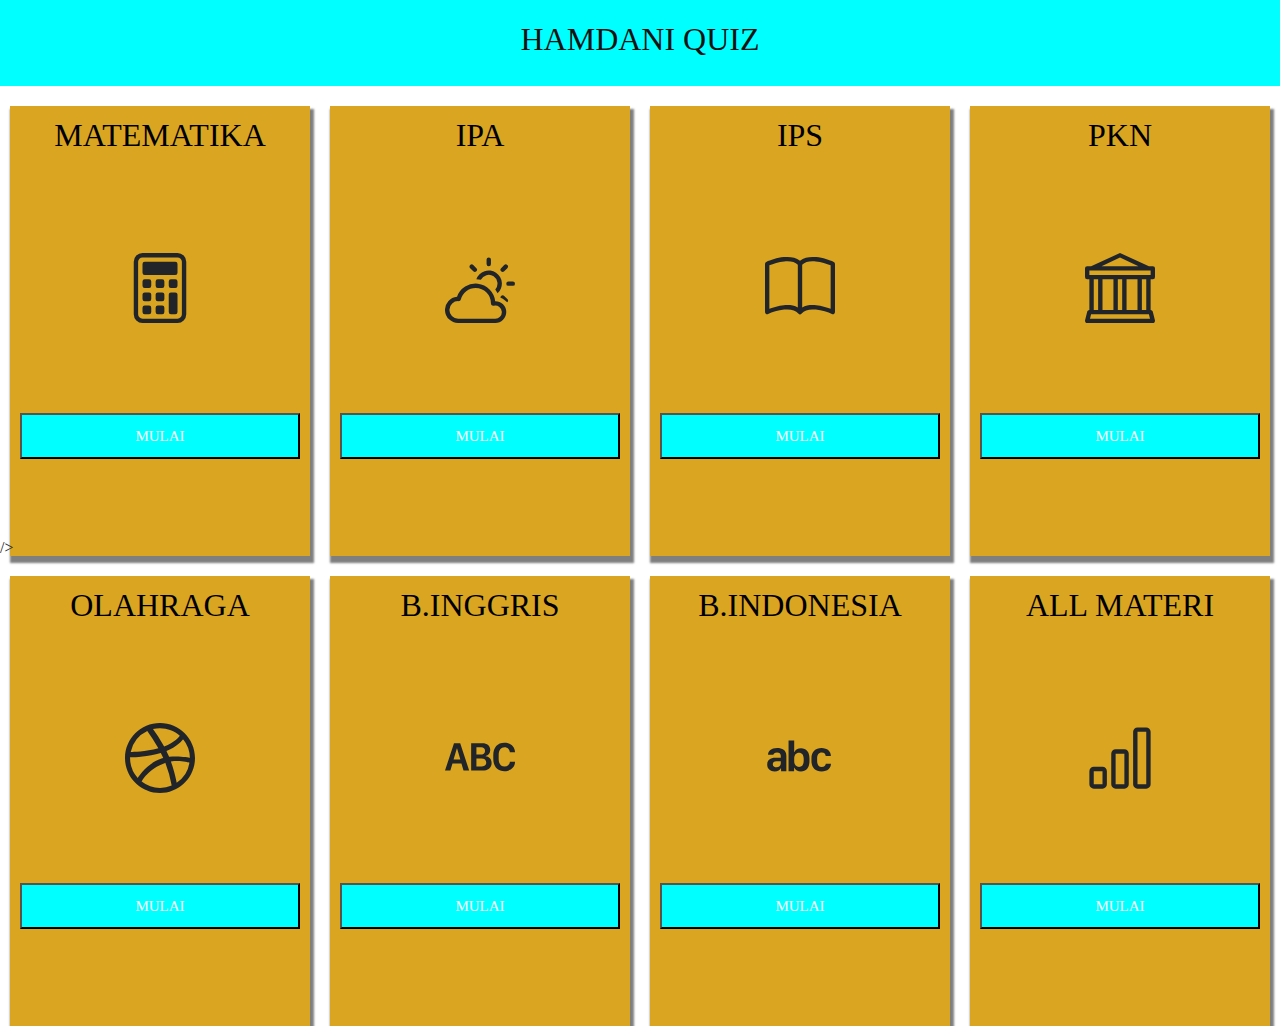
<file: index.html>
<!DOCTYPE html>
<html lang="en">

<head>
    <meta charset="UTF-8">
    <meta name="viewport" content="width=device-width, initial-scale=1.0">
    <title>HAMDANI KUIZ</title>
    <link rel="stylesheet" href="data.css" />
    <link href="https://cdn.jsdelivr.net/npm/bootstrap@5.3.3/dist/css/bootstrap.min.css" rel="stylesheet"
        integrity="sha384-QWTKZyjpPEjISv5WaRU9OFeRpok6YctnYmDr5pNlyT2bRjXh0JMhjY6hW+ALEwIH" crossorigin="anonymous">

</head>

<body>
    <div class="blo bg">
        <div class="phead1">
            <h1 class="head1">HAMDANI QUIZ</h1>
        </div>
        <div class="isi">
            <div class="p">
                <h3 class="mapel">MATEMATIKA</h3>
                <svg xmlns="http://www.w3.org/2000/svg"  width="70" height="70" fill="currentColor"
                    class="bi bi-calculator" viewBox="0 0 16 16">
                    <path
                        d="M12 1a1 1 0 0 1 1 1v12a1 1 0 0 1-1 1H4a1 1 0 0 1-1-1V2a1 1 0 0 1 1-1zM4 0a2 2 0 0 0-2 2v12a2 2 0 0 0 2 2h8a2 2 0 0 0 2-2V2a2 2 0 0 0-2-2z" />
                    <path
                        d="M4 2.5a.5.5 0 0 1 .5-.5h7a.5.5 0 0 1 .5.5v2a.5.5 0 0 1-.5.5h-7a.5.5 0 0 1-.5-.5zm0 4a.5.5 0 0 1 .5-.5h1a.5.5 0 0 1 .5.5v1a.5.5 0 0 1-.5.5h-1a.5.5 0 0 1-.5-.5zm0 3a.5.5 0 0 1 .5-.5h1a.5.5 0 0 1 .5.5v1a.5.5 0 0 1-.5.5h-1a.5.5 0 0 1-.5-.5zm0 3a.5.5 0 0 1 .5-.5h1a.5.5 0 0 1 .5.5v1a.5.5 0 0 1-.5.5h-1a.5.5 0 0 1-.5-.5zm3-6a.5.5 0 0 1 .5-.5h1a.5.5 0 0 1 .5.5v1a.5.5 0 0 1-.5.5h-1a.5.5 0 0 1-.5-.5zm0 3a.5.5 0 0 1 .5-.5h1a.5.5 0 0 1 .5.5v1a.5.5 0 0 1-.5.5h-1a.5.5 0 0 1-.5-.5zm0 3a.5.5 0 0 1 .5-.5h1a.5.5 0 0 1 .5.5v1a.5.5 0 0 1-.5.5h-1a.5.5 0 0 1-.5-.5zm3-6a.5.5 0 0 1 .5-.5h1a.5.5 0 0 1 .5.5v1a.5.5 0 0 1-.5.5h-1a.5.5 0 0 1-.5-.5zm0 3a.5.5 0 0 1 .5-.5h1a.5.5 0 0 1 .5.5v4a.5.5 0 0 1-.5.5h-1a.5.5 0 0 1-.5-.5z" />
                </svg>
                <p class="tombolisi">
                    <a href="matematika.html"> <button class="tombol"  >MULAI</button></a>
                </p>
            </div>
            <div class="p">
                <h3 class="mapel">IPA</h3>
                <svg xmlns="http://www.w3.org/2000/svg" width="70" height="70" fill="currentColor" class="bi bi-cloud-sun" viewBox="0 0 16 16">
                    <path d="M7 8a3.5 3.5 0 0 1 3.5 3.555.5.5 0 0 0 .624.492A1.503 1.503 0 0 1 13 13.5a1.5 1.5 0 0 1-1.5 1.5H3a2 2 0 1 1 .1-3.998.5.5 0 0 0 .51-.375A3.5 3.5 0 0 1 7 8m4.473 3a4.5 4.5 0 0 0-8.72-.99A3 3 0 0 0 3 16h8.5a2.5 2.5 0 0 0 0-5z"/>
                    <path d="M10.5 1.5a.5.5 0 0 0-1 0v1a.5.5 0 0 0 1 0zm3.743 1.964a.5.5 0 1 0-.707-.707l-.708.707a.5.5 0 0 0 .708.708zm-7.779-.707a.5.5 0 0 0-.707.707l.707.708a.5.5 0 1 0 .708-.708zm1.734 3.374a2 2 0 1 1 3.296 2.198q.3.423.516.898a3 3 0 1 0-4.84-3.225q.529.017 1.028.129m4.484 4.074c.6.215 1.125.59 1.522 1.072a.5.5 0 0 0 .039-.742l-.707-.707a.5.5 0 0 0-.854.377M14.5 6.5a.5.5 0 0 0 0 1h1a.5.5 0 0 0 0-1z"/>
                  </svg>
                <p class="tombolisi">
                    <a href="ipa.html"> <button class="tombol"  >MULAI</button></a>
                </p>
            </div>
            <div class="p">
                <h3 class="mapel">IPS</h3>
                <svg xmlns="http://www.w3.org/2000/svg" width="70" height="70" fill="currentColor" class="bi bi-book" viewBox="0 0 16 16">
                    <path d="M1 2.828c.885-.37 2.154-.769 3.388-.893 1.33-.134 2.458.063 3.112.752v9.746c-.935-.53-2.12-.603-3.213-.493-1.18.12-2.37.461-3.287.811zm7.5-.141c.654-.689 1.782-.886 3.112-.752 1.234.124 2.503.523 3.388.893v9.923c-.918-.35-2.107-.692-3.287-.81-1.094-.111-2.278-.039-3.213.492zM8 1.783C7.015.936 5.587.81 4.287.94c-1.514.153-3.042.672-3.994 1.105A.5.5 0 0 0 0 2.5v11a.5.5 0 0 0 .707.455c.882-.4 2.303-.881 3.68-1.02 1.409-.142 2.59.087 3.223.877a.5.5 0 0 0 .78 0c.633-.79 1.814-1.019 3.222-.877 1.378.139 2.8.62 3.681 1.02A.5.5 0 0 0 16 13.5v-11a.5.5 0 0 0-.293-.455c-.952-.433-2.48-.952-3.994-1.105C10.413.809 8.985.936 8 1.783"/>
                  </svg>
                <p   class="tombolisi">
                    <a href="ips.html"> <button class="tombol"  >MULAI</button></a>
                   
                </p>
            </div>
            <div class="p">
                <h3 class="mapel">PKN</h3>
                <svg xmlns="http://www.w3.org/2000/svg" width="70" height="70" fill="currentColor" class="bi bi-bank" viewBox="0 0 16 16">
                    <path d="m8 0 6.61 3h.89a.5.5 0 0 1 .5.5v2a.5.5 0 0 1-.5.5H15v7a.5.5 0 0 1 .485.38l.5 2a.498.498 0 0 1-.485.62H.5a.498.498 0 0 1-.485-.62l.5-2A.5.5 0 0 1 1 13V6H.5a.5.5 0 0 1-.5-.5v-2A.5.5 0 0 1 .5 3h.89zM3.777 3h8.447L8 1zM2 6v7h1V6zm2 0v7h2.5V6zm3.5 0v7h1V6zm2 0v7H12V6zM13 6v7h1V6zm2-1V4H1v1zm-.39 9H1.39l-.25 1h13.72z"/>
                  </svg>
                <p class="tombolisi">
                    <a href="pkn.html"> <button class="tombol"  >MULAI</button></a>
                </p>
            </div>
            <div class="p">
                <h3 class="mapel">OLAHRAGA</h3>
                <svg xmlns="http://www.w3.org/2000/svg" width="70" height="70" fill="currentColor" class="bi bi-dribbble" viewBox="0 0 16 16">
                    <path fill-rule="evenodd" d="M8 0C3.584 0 0 3.584 0 8s3.584 8 8 8c4.408 0 8-3.584 8-8s-3.592-8-8-8m5.284 3.688a6.8 6.8 0 0 1 1.545 4.251c-.226-.043-2.482-.503-4.755-.217-.052-.112-.096-.234-.148-.355-.139-.33-.295-.668-.451-.99 2.516-1.023 3.662-2.498 3.81-2.69zM8 1.18c1.735 0 3.323.65 4.53 1.718-.122.174-1.155 1.553-3.584 2.464-1.12-2.056-2.36-3.74-2.551-4A7 7 0 0 1 8 1.18m-2.907.642A43 43 0 0 1 7.627 5.77c-3.193.85-6.013.833-6.317.833a6.87 6.87 0 0 1 3.783-4.78zM1.163 8.01V7.8c.295.01 3.61.053 7.02-.971.199.381.381.772.555 1.162l-.27.078c-3.522 1.137-5.396 4.243-5.553 4.504a6.82 6.82 0 0 1-1.752-4.564zM8 14.837a6.8 6.8 0 0 1-4.19-1.44c.12-.252 1.509-2.924 5.361-4.269.018-.009.026-.009.044-.017a28.3 28.3 0 0 1 1.457 5.18A6.7 6.7 0 0 1 8 14.837m3.81-1.171c-.07-.417-.435-2.412-1.328-4.868 2.143-.338 4.017.217 4.251.295a6.77 6.77 0 0 1-2.924 4.573z"/>
                  </svg>
                <p class="tombolisi">
                    <a href="olahraga.html"> <button class="tombol"  >MULAI</button></a>
                </p>
            </div>
            <div class="p">
                <h3 class="mapel">B.INGGRIS</h3>
                <svg xmlns="http://www.w3.org/2000/svg" width="70" height="70" fill="currentColor" class="bi bi-alphabet-uppercase" viewBox="0 0 16 16">
                    <path d="M1.226 10.88H0l2.056-6.26h1.42l2.047 6.26h-1.29l-.48-1.61H1.707l-.48 1.61ZM2.76 5.818h-.054l-.75 2.532H3.51zm3.217 5.062V4.62h2.56c1.09 0 1.808.582 1.808 1.54 0 .762-.444 1.22-1.05 1.372v.055c.736.074 1.365.587 1.365 1.528 0 1.119-.89 1.766-2.133 1.766zM7.18 5.55v1.675h.8c.812 0 1.171-.308 1.171-.853 0-.51-.328-.822-.898-.822zm0 2.537V9.95h.903c.951 0 1.342-.312 1.342-.909 0-.591-.382-.954-1.095-.954zm5.089-.711v.775c0 1.156.49 1.803 1.347 1.803.705 0 1.163-.454 1.212-1.096H16v.12C15.942 10.173 14.95 11 13.607 11c-1.648 0-2.573-1.073-2.573-2.849v-.78c0-1.775.934-2.871 2.573-2.871 1.347 0 2.34.849 2.393 2.087v.115h-1.172c-.05-.665-.516-1.156-1.212-1.156-.849 0-1.347.67-1.347 1.83"/>
                  </svg>
                <p class="tombolisi">
                    <a href="binggris.html"> <button class="tombol"  >MULAI</button></a>
                </p>
            </div>
            <div class="p">
                <h3 class="mapel">B.INDONESIA</h3>
                <svg xmlns="http://www.w3.org/2000/svg" width="70" height="70" fill="currentColor" class="bi bi-alphabet" viewBox="0 0 16 16">
                    <path d="M2.204 11.078c.767 0 1.201-.356 1.406-.737h.059V11h1.216V7.519c0-1.314-.947-1.783-2.11-1.783C1.355 5.736.75 6.42.69 7.27h1.216c.064-.323.313-.552.84-.552s.864.249.864.771v.464H2.346C1.145 7.953.5 8.568.5 9.496c0 .977.693 1.582 1.704 1.582m.42-.947c-.44 0-.845-.235-.845-.718 0-.395.269-.684.84-.684h.991v.538c0 .503-.444.864-.986.864m5.593.937c1.216 0 1.948-.869 1.948-2.31v-.702c0-1.44-.727-2.305-1.929-2.305-.742 0-1.328.347-1.499.889h-.063V3.983h-1.29V11h1.27v-.791h.064c.21.532.776.86 1.499.86Zm-.43-1.025c-.66 0-1.113-.518-1.113-1.28V8.12c0-.825.42-1.343 1.098-1.343.684 0 1.075.518 1.075 1.416v.45c0 .888-.386 1.401-1.06 1.401Zm2.834-1.328c0 1.47.87 2.378 2.305 2.378 1.416 0 2.139-.777 2.158-1.763h-1.186c-.06.425-.313.732-.933.732-.66 0-1.05-.512-1.05-1.352v-.625c0-.81.371-1.328 1.045-1.328.635 0 .879.425.918.776h1.187c-.02-.986-.787-1.806-2.14-1.806-1.41 0-2.304.918-2.304 2.338z"/>
                  </svg>
                <p class="tombolisi">
                    <a href="bindonesia.html"> <button class="tombol"  >MULAI</button></a>
                </p>
            </div>
            <div class="p">
                <h3 class="mapel">ALL MATERI</h3>
                <svg xmlns="http://www.w3.org/2000/svg" width="70" height="70" fill="currentColor" class="bi bi-bar-chart" viewBox="0 0 16 16">
                    <path d="M4 11H2v3h2zm5-4H7v7h2zm5-5v12h-2V2zm-2-1a1 1 0 0 0-1 1v12a1 1 0 0 0 1 1h2a1 1 0 0 0 1-1V2a1 1 0 0 0-1-1zM6 7a1 1 0 0 1 1-1h2a1 1 0 0 1 1 1v7a1 1 0 0 1-1 1H7a1 1 0 0 1-1-1zm-5 4a1 1 0 0 1 1-1h2a1 1 0 0 1 1 1v3a1 1 0 0 1-1 1H2a1 1 0 0 1-1-1z"/>
                  </svg>
                <p class="tombolisi">
                    <a href="allmateri.html"> <button class="tombol"  >MULAI</button></a>
                </p>
            </div>


        </div>

    </div>/>
    <script src="https://cdn.jsdelivr.net/npm/bootstrap@5.3.3/dist/js/bootstrap.bundle.min.js"
        integrity="sha384-YvpcrYf0tY3lHB60NNkmXc5s9fDVZLESaAA55NDzOxhy9GkcIdslK1eN7N6jIeHz"
        crossorigin="anonymous"></script>
</body>

</html>
</file>
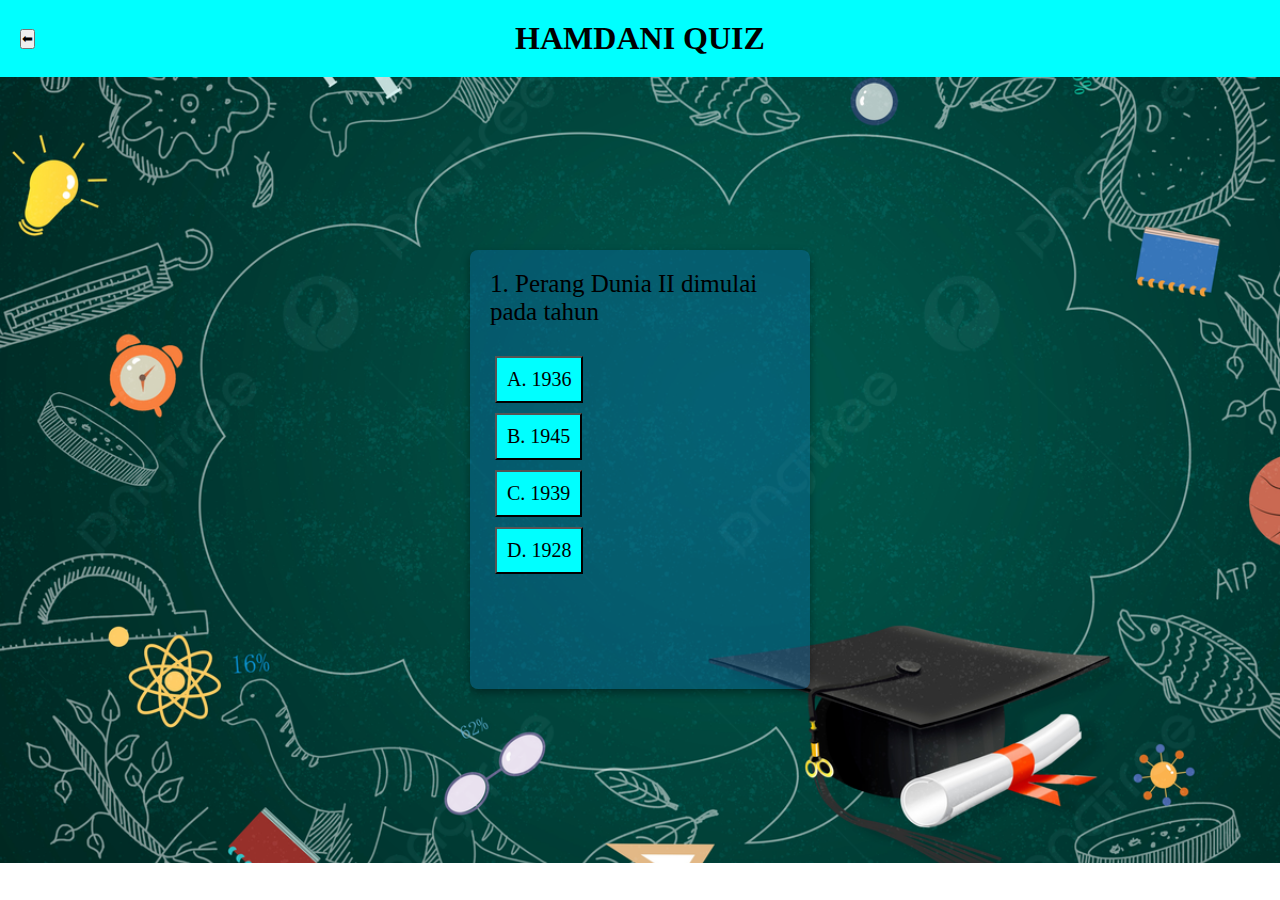
<file: allmateri.html>
<!DOCTYPE html>
<html lang="en">

<head>
    <meta charset="UTF-8">
    <meta name="viewport" content="width=device-width, initial-scale=1.0">
    <title>IPS</title>
    <link rel="stylesheet" href="css2.css">
</head>

<body>
    <div class="bgall blo">
        <div class="phead">
            <a href="index.html" class="btn"> <button class="btn1" >
            ⬅
            </button></a>
           
            <h1 class="head">HAMDANI QUIZ</h1>
        </div>
        <div class="opacity">
            <div class="card">
                <div class="question-container" id="kontener">
           
                    <div id="question" class="question"></div>
                    <ul id="choices" class="choices"></ul>
                </div>
                <div class="skor" id="skor"></div>
                <div class="skor1" id="skor1"></div>
                <div class="yolo">

                    <a href="all.html" >
                    
                        <button id="tombol" ></button>
                    </a>
                </div>

            </div>
           
        </div>
        

       
    </div>

    <script>
        const questions = [
            {
                question: "1. Perang Dunia II dimulai pada tahun",
                choices: ["A. 1936", "B. 1945", "C. 1939 ", "D. 1928 "],
                answer: "C"
            },
           
            {
                question: "2. Hukum gravitasi ditemukan oleh ilmuwan terkenal bernama...",
                choices: ["A. Isaac Newton", "B. Albert Einstein", "C. Galileo Galilei", "D. Charles Darwin"],
                answer: "A"
            },
           
            {
                question: "3. Siapa presiden ke 6 Republik Indonesia?",
                choices: ["A. Soekarno", "B. Soeharto", "C. Jokowi", "D. SBY"],
                answer: "D"
            },
           
            {
                question: "4. Apa nama kompetisi bulu tangkis paling bergengsi di Indonesia?",
                choices: ["A. All England", "B. Indonesia Open", "C.  Thomas Cup ", "D. Uber Cup"],
                answer: "B"
            },
           
            {
                question: "5. Berapakah hasil dari √144?",
                choices: ["A. 12", "B. 14", "C. 15 ", "D. 13"],
                answer: "A"
            },
           
            {
                question: "6. Pengertian dari sinonim adalah...",
                choices: ["A. Kata yang memiliki makna yang sama", "B. Kata yang berlawanan makna ", "C. Kata yang bermakna ganda", "D.  Kata yang tidak bermakna"],
                answer: "A"
            },
           
            {
                question: "7. bahasa ingris dari tas adalah",
                choices: ["A. table", "B. car", "C. mouse ", "D. bag"],
                answer: "D"
            },
           
            {
                question: "8. Apa nilai dari π (pi) dalam matematika?",
                choices: ["A. 3,14", "B. 15", "C. 3,24", "D. 3 "],
                answer: "A"
            },
           
            {
                question: "9. Apa nama bagian dari sel tumbuhan yang berperan dalam fotosintesis?",
                choices: ["A. Kloroplas", "B. Mitokondria", "C. Ribosom ", "D. Lisosom"],
                answer: "A"
            },
           
            {
                question: "Berapa jumlah pemain dalam tim sepak bola yang bermain secara reguler?",
                choices: ["A. 12", "B. 13", "C. 14", "D. 11"],
                answer: "D"
            },
           
           
           
        ];

        let currentQuestionIndex = 0;
        
        let init = -1;
       

        function displayQuestion() {
            const questionElement = document.getElementById("question");
            const choicesElement = document.getElementById("choices");
            const tombol = document.getElementById("tombol")
            const kontener = document.getElementById ('kontener')

           tombol.style.display= 'none'
         

        

            if (currentQuestionIndex < questions.length) {
                const currentQuestion = questions[currentQuestionIndex];
                questionElement.textContent = currentQuestion.question;
                choicesElement.innerHTML = "";

                currentQuestion.choices.forEach(choice => {
                    const p = document.createElement("p");
                    const button = document.createElement("button");
                    button.textContent = choice;
                    button.onclick = () => checkAnswer(choice);
                    p.appendChild(button);
                    choicesElement.appendChild(p);


                    button.style.padding = "10px"
                    button.style.fontSize = "20px"
                    button.style.backgroundColor = "aqua"
                    button.style.textAlign= "left"
                    p.style.padding = "5px"
                   
                });
              
              
           
                init ++;
               
            }
            else {
              
               

                questionElement.textContent = "Selamat, Kamu telah menjawab semua pertanyaan!";
                choicesElement.innerHTML = "";
                init ++;
                document.getElementById("skor").textContent = `Nilai kamu adalah`
                document.getElementById("skor1").textContent = `${init}0`
                document.getElementById("tombol").textContent = 'main lagi'
               kontener.style.textAlign = "center"
                tombol.style.display = "contents"
                tombol.style.fontSize= "20px"
                tombol.style.paddingBottom= "10px"
                tombol.style.color= 'aqua'
               
               
                

             

                
            }
        }

        function checkAnswer(choice) {
            const currentQuestion = questions[currentQuestionIndex];
            if (choice[0] === currentQuestion.answer) {
                currentQuestionIndex++;
                displayQuestion()
                
            } 
            else {
                alert ("jawaban salah")
                currentQuestionIndex++;
                displayQuestion()
                init--
                console.log(init)
            }
        }

        displayQuestion();
    </script>

</body>

</html>
</file>
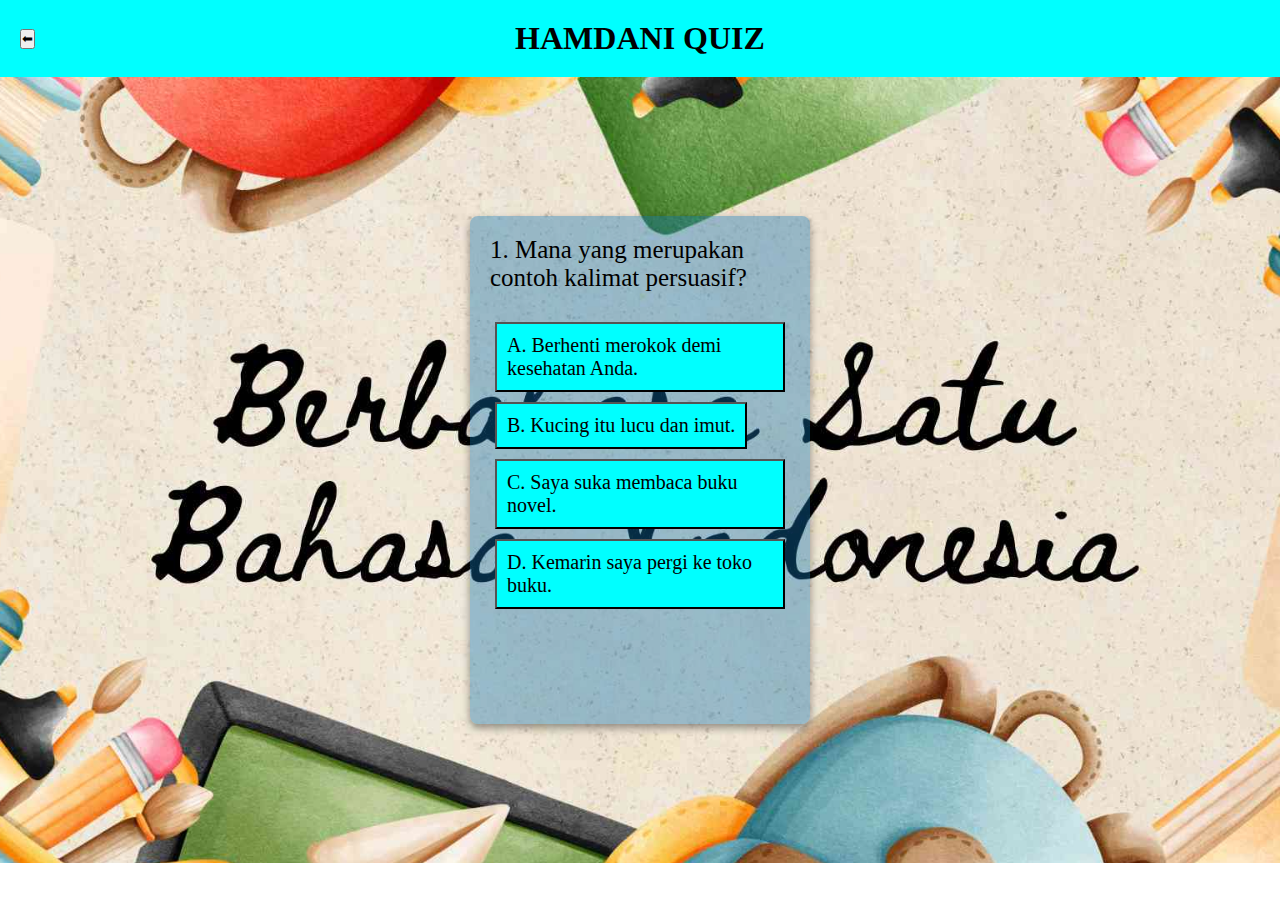
<file: bindonesia.html>
<!DOCTYPE html>
<html lang="en">

<head>
    <meta charset="UTF-8">
    <meta name="viewport" content="width=device-width, initial-scale=1.0">
    <title>IPS</title>
    <link rel="stylesheet" href="css2.css">
</head>

<body>
    <div class="bgind blo">
        <div class="phead">
            <a href="index.html" class="btn"> <button class="btn1" >
            ⬅
            </button></a>
           
            <h1 class="head">HAMDANI QUIZ</h1>
        </div>
        <div class="opacity">
            <div class="card">
                <div class="question-container" id="kontener">
           
                    <div id="question" class="question"></div>
                    <ul id="choices" class="choices"></ul>
                </div>
                <div class="skor" id="skor"></div>
                <div class="skor1" id="skor1"></div>
                <div class="yolo">

                    <a href="bindonesia.html" >
                    
                        <button id="tombol" ></button>
                    </a>
                </div>

            </div>
           
        </div>
        

       
    </div>

    <script>
        const questions = [
            {
                question: "1. Mana yang merupakan contoh kalimat persuasif?",
                choices: ["A. Berhenti merokok demi kesehatan Anda.", "B. Kucing itu lucu dan imut. ", "C. Saya suka membaca buku novel.", "D. Kemarin saya pergi ke toko buku."],
                answer: "A"
            },
           
            {
                question: "2. Pilih sinonim dari kata (melihat)",
                choices: ["A. mendengar", "B. berlari", "C. makan ", "D. memandang"],
                answer: "D"
            },
           
            {
                question: "3. Mana yang merupakan kata sifat?",
                choices: ["A. pulang", "B.lari ", "C. cepat", "D. menonton"],
                answer: "C"
            },
           
            {
                question: "4. Pilih kalimat yang menggunakan kata depan (di) dengan benar:",
                choices: ["A. Dia pergi ke sekolah di pagi hari.", "B. Dia sedang bermain di taman.", "C. Saya tinggal di sebuah kota kecil.", "D. Kami belajar di rumah setiap hari. "],
                answer: "B"
            },
           
            {
                question: "5. Pilihlah kata benda yang dapat dihitung (countable noun):",
                choices: ["A. uang", "B. minyak", "C. cinta", "D. meja"],
                answer: "D"
            },
           
            {
                question: "6. Mana yang merupakan contoh kalimat informatif?",
                choices: ["A. Ayam itu bertelur di pagi hari.", "B.  Taman ini indah sekali.", "C. Dia pergi ke toko buku.", "D. Hari ini cuacanya cerah."],
                answer: "A"
            },
           
            {
                question: "7. Mana yang merupakan kata keterangan waktu?",
                choices: ["A. sekarang", "B. buku", "C. cantik", "D. dia"],
                answer: "A"
            },
           
            {
                question: "8. Mana yang merupakan kalimat yang menggunakan tanda baca dengan benar? ",
                choices: ["A.  Dia pergi ke sekolah", "B. Apakah kamu sudah makan", "C. Saya suka membaca buku", "D. Kami belajar di rumah"],
                answer: "B"
            },
           
            {
                question: "9. Mana yang merupakan contoh kalimat deskriptif?",
                choices: ["A. Dia bermain di taman.", "B. Mereka menang dalam lomba.", "C. Hujan turun dengan deras.", "D. Kucing itu sangat manis."],
                answer: "D"
            },
           
            {
                question: "10. Pilihlah kata kerja yang sesuai dengan kalimat berikut: (Mereka __ ke sekolah setiap hari.)",
                choices: ["A. bermain", "B. menyanyi", "C. pergi", "D. tidur"],
                answer: "C"
            },
           
           
           
        ];

        let currentQuestionIndex = 0;
        
        let init = -1;
       

        function displayQuestion() {
            const questionElement = document.getElementById("question");
            const choicesElement = document.getElementById("choices");
            const tombol = document.getElementById("tombol")
            const kontener = document.getElementById ('kontener')

           tombol.style.display= 'none'
         

        

            if (currentQuestionIndex < questions.length) {
                const currentQuestion = questions[currentQuestionIndex];
                questionElement.textContent = currentQuestion.question;
                choicesElement.innerHTML = "";

                currentQuestion.choices.forEach(choice => {
                    const p = document.createElement("p");
                    const button = document.createElement("button");
                    button.textContent = choice;
                    button.onclick = () => checkAnswer(choice);
                    p.appendChild(button);
                    choicesElement.appendChild(p);


                    button.style.padding = "10px"
                    button.style.fontSize = "20px"
                    button.style.backgroundColor = "aqua"
                    button.style.textAlign= "left"
                    p.style.padding = "5px"
                   
                });
              
              
           
                init ++;
               
            }
            else {
              
               

                questionElement.textContent = "Selamat, Kamu telah menjawab semua pertanyaan!";
                choicesElement.innerHTML = "";
                init ++;
                document.getElementById("skor").textContent = `Nilai kamu adalah`
                document.getElementById("skor1").textContent = `${init}0`
                document.getElementById("tombol").textContent = 'main lagi'
               kontener.style.textAlign = "center"
                tombol.style.display = "contents"
                tombol.style.fontSize= "20px"
                tombol.style.paddingBottom= "10px"
                tombol.style.color= 'aqua'
               
               
                

             

                
            }
        }

        function checkAnswer(choice) {
            const currentQuestion = questions[currentQuestionIndex];
            if (choice[0] === currentQuestion.answer) {
                currentQuestionIndex++;
                displayQuestion()
                
            } 
            else {
                alert ("jawaban salah")
                currentQuestionIndex++;
                displayQuestion()
                init--
                console.log(init)
            }
        }

        displayQuestion();
    </script>

</body>

</html>
</file>
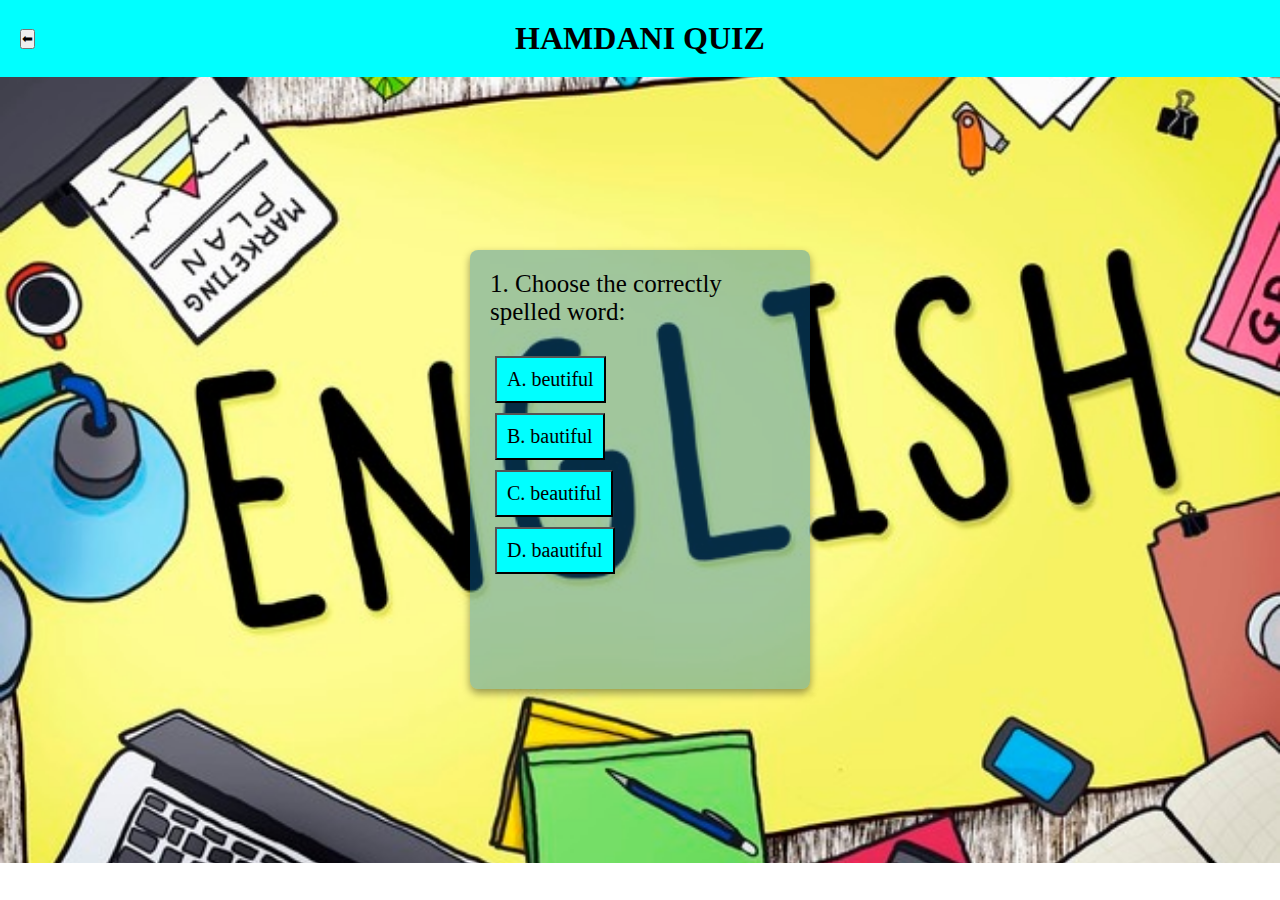
<file: binggris.html>
<!DOCTYPE html>
<html lang="en">

<head>
    <meta charset="UTF-8">
    <meta name="viewport" content="width=device-width, initial-scale=1.0">
    <title>IPS</title>
    <link rel="stylesheet" href="css2.css">
</head>

<body>
    <div class="bging blo">
        <div class="phead">
            <a href="index.html" class="btn"> <button class="btn1" >
            ⬅
            </button></a>
           
            <h1 class="head">HAMDANI QUIZ</h1>
        </div>
        <div class="opacity">
            <div class="card">
                <div class="question-container" id="kontener">
           
                    <div id="question" class="question"></div>
                    <ul id="choices" class="choices"></ul>
                </div>
                <div class="skor" id="skor"></div>
                <div class="skor1" id="skor1"></div>
                <div class="yolo">

                    <a href="binggris.html" >
                    
                        <button id="tombol" ></button>
                    </a>
                </div>

            </div>
           
        </div>
        

       
    </div>

    <script>
        const questions = [
            {
                question: "1. Choose the correctly spelled word:",
                choices: ["A. beutiful", "B. bautiful", "C. beautiful ", "D. baautiful"],
                answer: "C"
            },
           
            {
                question: "2. Which sentence is grammatically correct?",
                choices: ["A. I can playing the guitar ", "B. I can to play the guitar ", "C. I can play the guitar", "D. I can plays the guitar"],
                answer: "C"
            },
           
            {
                question: "3. Choose the correct form of the verb : (They ___ in London for three years)",
                choices: ["A. Live", "B. Lived", "C. Lives", "D. Living"],
                answer: "D"
            },
           
            {
                question: "4. What is the correct form of the verb: (She ___ to the party last night)",
                choices: ["A. go", "B. goes ", "C. going ", "D. went"],
                answer: "D"
            },
           
            {
                question: "5. What is the correct spelling of the opposite of (hard)?",
                choices: ["A. eazy ", "B. ezee", "C. easie", "D.  easy"],
                answer: "D"
            },
           
            {
                question: "6. What is the correct past tense form of the verb `eat`?",
                choices: ["A. eating", "B. ate", "C. eats", "D. eaten"],
                answer: "A"
            },
           
            {
                question: "7. Choose the correct form of the verb in the Present Simple Tense:(She ___ tennis every Sunday)",
                choices: ["A. play", "B. plays ", "C. playing", "D. played"],
                answer: "B"
            },
           
            {
                question: "8. Which sentence is in the Present Continuous Tense?",
                choices: ["A. She reads books every day.", "B. They will arrive at 6 PM.", "C. He is playing basketball now. ", "D. We went to the park yesterday."],
                answer: "C"
            },
           
            {
                question: "9. What is the first person singular form of the verb `to go` in the Present Simple Tense?",
                choices: ["A. go", "B. goes", "C. want", "D.going "],
                answer: "A"
            },
           
            {
                question: "10. What is the opposite of `happy`?",
                choices: ["A. Sad", "B. Glad", "C. Joyful", "D. Cheerful"],
                answer: "A"
            },
           
           
           
        ];

        let currentQuestionIndex = 0;
        
        let init = -1;
       

        function displayQuestion() {
            const questionElement = document.getElementById("question");
            const choicesElement = document.getElementById("choices");
            const tombol = document.getElementById("tombol")
            const kontener = document.getElementById ('kontener')

           tombol.style.display= 'none'
         

        

            if (currentQuestionIndex < questions.length) {
                const currentQuestion = questions[currentQuestionIndex];
                questionElement.textContent = currentQuestion.question;
                choicesElement.innerHTML = "";

                currentQuestion.choices.forEach(choice => {
                    const p = document.createElement("p");
                    const button = document.createElement("button");
                    button.textContent = choice;
                    button.onclick = () => checkAnswer(choice);
                    p.appendChild(button);
                    choicesElement.appendChild(p);


                    button.style.padding = "10px"
                    button.style.fontSize = "20px"
                    button.style.backgroundColor = "aqua"
                    button.style.textAlign= "left"
                    p.style.padding = "5px"
                   
                });
              
              
           
                init ++;
               
            }
            else {
              
               

                questionElement.textContent = "Selamat, Kamu telah menjawab semua pertanyaan!";
                choicesElement.innerHTML = "";
                init ++;
                document.getElementById("skor").textContent = `Nilai kamu adalah`
                document.getElementById("skor1").textContent = `${init}0`
                document.getElementById("tombol").textContent = 'main lagi'
               kontener.style.textAlign = "center"
                tombol.style.display = "contents"
                tombol.style.fontSize= "20px"
                tombol.style.paddingBottom= "10px"
                tombol.style.color= 'aqua'
               
               
                

             

                
            }
        }

        function checkAnswer(choice) {
            const currentQuestion = questions[currentQuestionIndex];
            if (choice[0] === currentQuestion.answer) {
                currentQuestionIndex++;
                displayQuestion()
                
            } 
            else {
                alert ("jawaban salah")
                currentQuestionIndex++;
                displayQuestion()
                init--
                console.log(init)
            }
        }

        displayQuestion();
    </script>

</body>

</html>
</file>
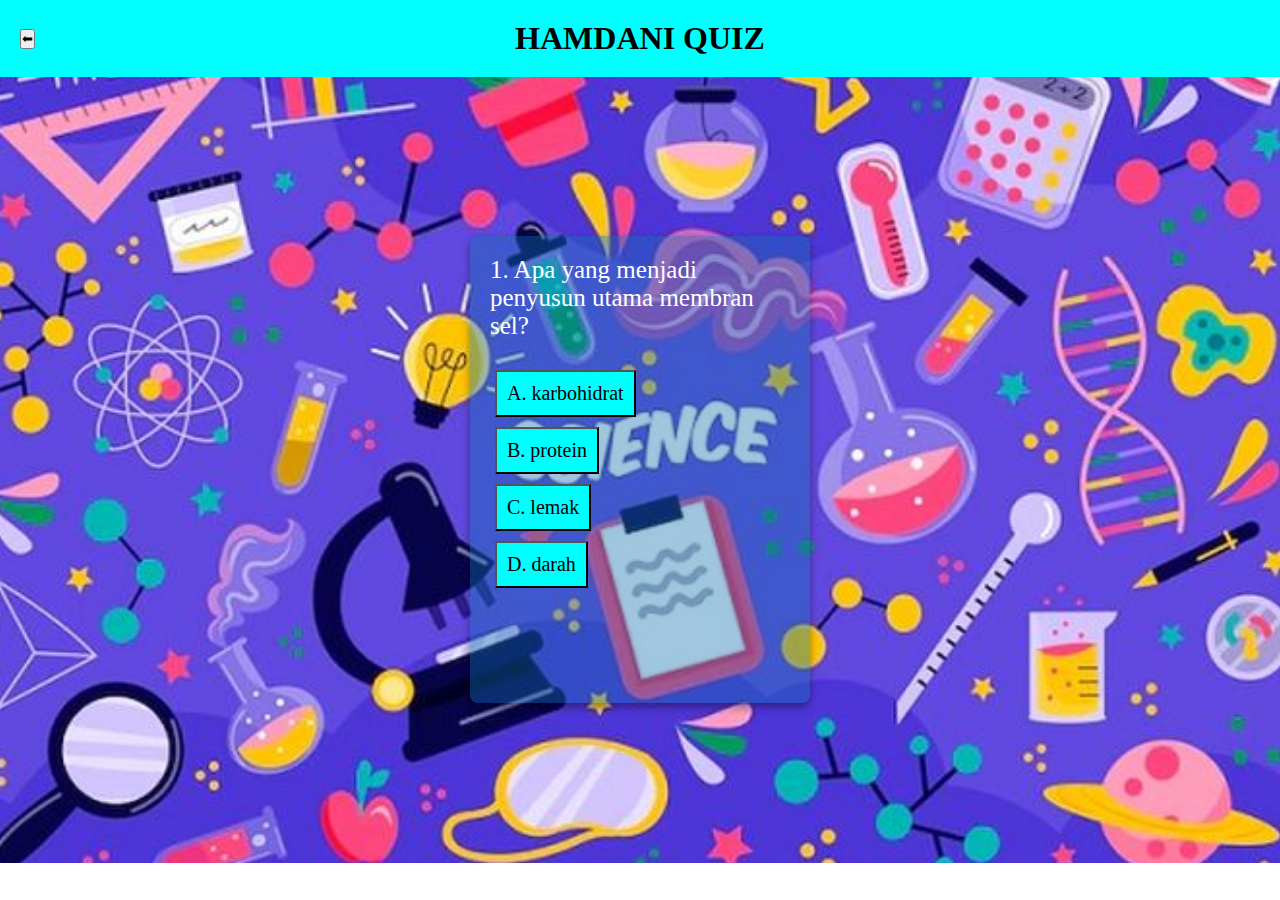
<file: ipa.html>
<!DOCTYPE html>
<html lang="en">

<head>
    <meta charset="UTF-8">
    <meta name="viewport" content="width=device-width, initial-scale=1.0">
    <title>IPS</title>
    <link rel="stylesheet" href="css2.css">
</head>

<body>
    <div class="bgi blo">
        <div class="phead">
            <a href="index.html" class="btn"> <button class="btn1" >
            ⬅
            </button></a>
           
            <h1 class="head">HAMDANI QUIZ</h1>
        </div>
        <div class="opacity">
            <div class="card">
                <div class="question-container" id="kontener">
           
                    <div id="question" class="question"></div>
                    <ul id="choices" class="choices"></ul>
                </div>
                <div class="skor" id="skor"></div>
                <div class="skor1" id="skor1"></div>
                <div class="yolo">

                    <a href="ipa.html" >
                    
                        <button id="tombol" ></button>
                    </a>
                </div>

            </div>
           
        </div>
        

       
    </div>

    <script>
        const questions = [
            {
                question: "1. Apa yang menjadi penyusun utama membran sel?",
                choices: ["A. karbohidrat ", "B. protein", "C. lemak", "D. darah"],
                answer: "C"
            },
           
            {
                question: "2. Pada proses pencernaan, enzim yang bertanggung jawab untuk mencerna protein adalah?",
                choices: ["A. Pepsin", "B. Lipase", "C. Amylase", "D. Trypsin"],
                answer: "A"
            },
           
            {
                question: "3. Apa yang merupakan fungsi utama dari jantung manusia?",
                choices: ["A. pernafasan ", "B. pencernaan", "C. ekskresi", "D. peredaran darah "],
                answer: "D"
            },
           
            {
                question: "4. Nilai percepatan gravitasi bumi adalah sekitar?",
                choices: ["A. 9.8 m/s²", "B. 3.14 m/s²", "C. 6.67 × 10⁻¹¹ N·m²/kg²", "D. 1.6 × 10⁻¹⁹ C"],
                answer: "A"
            },
           
            {
                question: "5. Hukum Newton yang menyatakan bahwa percepatan suatu benda sebanding dengan gaya yang dikenakan padanya dan berbanding terbalik dengan massa benda adalah?",
                choices: ["A. Hukum I Newton", "B. Hukum II Newton", "C. Hukum III Newton", "D. Hukum gravitasi Newton"],
                answer: "B"
            },
           
            {
                question: "6. Sebuah benda memiliki massa 2 kg. Jika percepatan yang dialami benda adalah 3 m/s², berapakah gaya yang diberikan pada benda tersebut?",
                choices: ["A. 6 N", "B. 2 N", "C. 5 N", "D. 0.5 N"],
                answer: "A"
            },
           
            {
                question: "7. Sebuah gaya 100 N dikenakan pada benda dengan massa 5 kg. Berapakah percepatan benda tersebut?",
                choices: ["A. 95 m/s²", "B. 500 m/s²", "C. 10 m/s²", "D. 20 m/s²"],
                answer: "C"
            },
           
            {
                question: "8. Salah satu ciri dari larutan asam adalah?",
                choices: ["A. Rasa pahit", "B. Rasa asam", "C. Rasa basa", "D. Tidak berasa "],
                answer: "B"
            },
           
            {
                question: "9. Unsur yang memiliki nomor atom 79 dalam tabel periodik adalah:",
                choices: ["A. Emas (Au)", "B.  Perak (Ag)", "C. Tembaga (Cu)", "D. Platina (Pt)"],
                answer: "A"
            },
           
            {
                question: "10. Rumus kimia dari karbon dioksida adalah",
                choices: ["A. NaCl", "B. O2", "C. CO2", "D. Ag"],
                answer: "C"
            },
           
           
           
        ];

        let currentQuestionIndex = 0;
        
        let init = -1;
       

        function displayQuestion() {
            const questionElement = document.getElementById("question");
            const choicesElement = document.getElementById("choices");
            const tombol = document.getElementById("tombol")
            const kontener = document.getElementById ('kontener')

           tombol.style.display= 'none'
         

        

            if (currentQuestionIndex < questions.length) {
                const currentQuestion = questions[currentQuestionIndex];
                questionElement.textContent = currentQuestion.question;
                choicesElement.innerHTML = "";

                currentQuestion.choices.forEach(choice => {
                    const p = document.createElement("p");
                    const button = document.createElement("button");
                    button.textContent = choice;
                    button.onclick = () => checkAnswer(choice);
                    p.appendChild(button);
                    choicesElement.appendChild(p);
                    questionElement.style.color="white"


                    button.style.padding = "10px"
                    button.style.fontSize = "20px"
                    button.style.backgroundColor = "aqua"
                    button.style.textAlign= "left"
                    p.style.padding = "5px"
                   
                });
              
              
           
                init ++;
               
            }
            else {
              
               

                questionElement.textContent = "Selamat, Kamu telah menjawab semua pertanyaan!";
                choicesElement.innerHTML = "";
                init ++;
                document.getElementById("skor").textContent = `Nilai kamu adalah`
                document.getElementById("skor1").textContent = `${init}0`
                document.getElementById("tombol").textContent = 'main lagi'
               kontener.style.textAlign = "center"
                tombol.style.display = "contents"
                tombol.style.fontSize= "20px"
                tombol.style.paddingBottom= "10px"
                tombol.style.color= 'aqua'
               
               
                

             

                
            }
        }

        function checkAnswer(choice) {
            const currentQuestion = questions[currentQuestionIndex];
            if (choice[0] === currentQuestion.answer) {
                currentQuestionIndex++;
                displayQuestion()
                
            } 
            else {
                alert ("jawaban salah")
                currentQuestionIndex++;
                displayQuestion()
                init--
                console.log(init)
            }
        }

        displayQuestion();
    </script>

</body>

</html>
</file>
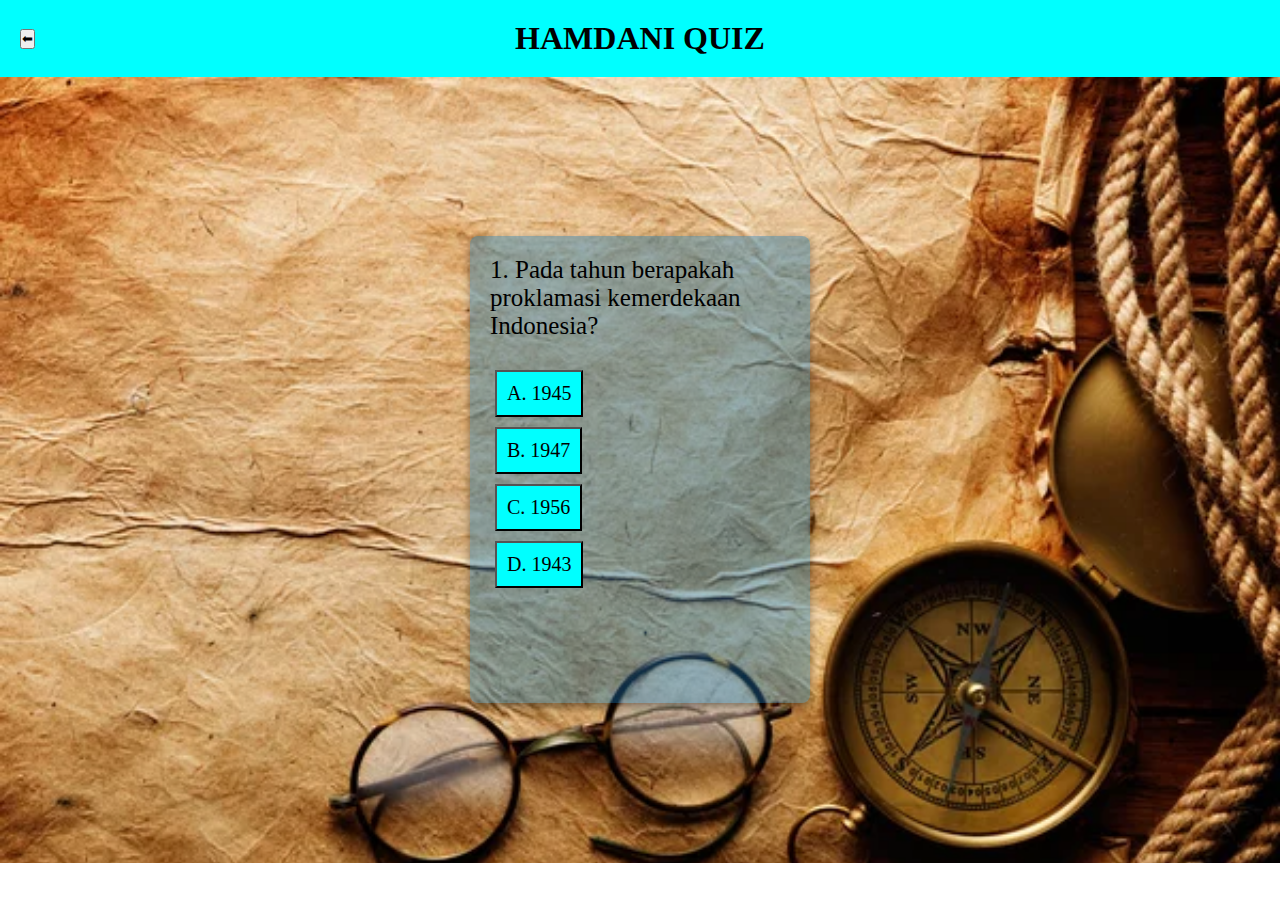
<file: ips.html>
<!DOCTYPE html>
<html lang="en">

<head>
    <meta charset="UTF-8">
    <meta name="viewport" content="width=device-width, initial-scale=1.0">
    <title>IPS</title>
    <link rel="stylesheet" href="css2.css">
</head>

<body>
    <div class="bg blo">
        <div class="phead">
            <a href="index.html" class="btn"> <button class="btn1" >
            ⬅
            </button></a>
           
            <h1 class="head">HAMDANI QUIZ</h1>
        </div>
        <div class="opacity">
            <div class="card">
                <div class="question-container" id="kontener">
           
                    <div id="question" class="question"></div>
                    <ul id="choices" class="choices"></ul>
                </div>
                <div class="skor" id="skor"></div>
                <div class="skor1" id="skor1"></div>
                <div class="yolo">

                    <a href="ips.html" >
                    
                        <button id="tombol" ></button>
                    </a>
                </div>

            </div>
           
        </div>
        

       
    </div>

    <script>
        const questions = [
            {
                question: "1. Pada tahun berapakah proklamasi kemerdekaan Indonesia?",
                choices: ["A. 1945", "B. 1947", "C. 1956", "D. 1943"],
                answer: "A"
            },
            {
                question: "2. Peristiwa apakah yang terjadi pada tahun 1945 yang menyebabkan berakhirnya Perang Dunia II di Eropa?",
                choices: ["A. Serangan Pearl Harbor", "B. Serangan D-Day", "C. Bom Atom di Hiroshima", "D. Penyerahan Jerman"],
                answer: "C"
            },
            {
                question: "3. Apa yang menjadi penyebab utama Perang Dunia I?",
                choices: ["A. Penyerbuan Pearl Harbor", "B. Pembunuhan Archduke Franz Ferdinand", "C. Serangan D-Day", "D. Bom atom di Hiroshima"

                ],
                answer: "B"
            },
            {
                question: "4. Dimanakah letak geografis Mesir?",
                choices: ["A. Asia Tenggara", "B. Timur Tengah", "C. Afrika Utara", "D. Eropa Barat"],
                answer: "C"
            },
            {
                question: "5. Siapa presiden ke 2 Indonesia?",
                choices: ["A. Soeharto", "B. Megawati", "C. Sukarno", "D. Habibie"],
                answer: "A"
            },
            {
                question: "6. Apa nama raja yang memerintah pada saat dibangunnya piramida Mesir Kuno?",
                choices: ["A. Ramses II", "B. Tutankhamun", "C. Khufu", "D. Cleopatra"],
                answer: "C"
            },
            {
                question: "7. Agama apa yang pertama kali masuk ke wilayah Indonesia?",
                choices: ["A. Hindu", "B. Buddha", "C. Islam", "D. Kristen"],
                answer: "A"
            },
            {
                question: "8. Benua yang memiliki jumlah populasi terbanyak adalah",
                choices: ["A. Eropa", "B. Afrika", "C. Amerika utara", "D. Asia"],
                answer: "D"
            },
            {
                question: "9. Kapan pertama kali Islam masuk ke wilayah Indonesia?",
                choices: ["A. Abad ke-7", "B. Abad ke-8", "C. Abad ke-9", "D. Abad ke-10"],
                answer: "B"
            },
            {
                question: "10.Garis lintang yang terletak di 0° dan membagi bumi menjadi dua bagian yang sama disebut?",
                choices: ["A. Garis Bujur", "B. Garis Khatulistiwa", "C. Garis Lintang", "D. Garis Meridian"],
                answer: "B"
            },
           
        ];

        let currentQuestionIndex = 0;
        
        let init = -1;
       

        function displayQuestion() {
            const questionElement = document.getElementById("question");
            const choicesElement = document.getElementById("choices");
            const tombol = document.getElementById("tombol")
            const kontener = document.getElementById ('kontener')

           tombol.style.display= 'none'
         

        

            if (currentQuestionIndex < questions.length) {
                const currentQuestion = questions[currentQuestionIndex];
                questionElement.textContent = currentQuestion.question;
                choicesElement.innerHTML = "";

                currentQuestion.choices.forEach(choice => {
                    const p = document.createElement("p");
                    const button = document.createElement("button");
                    button.textContent = choice;
                    button.onclick = () => checkAnswer(choice);
                    p.appendChild(button);
                    choicesElement.appendChild(p);


                    button.style.padding = "10px"
                    button.style.fontSize = "20px"
                    button.style.backgroundColor = "aqua"
                    button.style.textAlign= "left"
                    p.style.padding = "5px"
                   
                });
              
              
           
                init ++;
               
            }
            else {
              
               

                questionElement.textContent = "Selamat, Kamu telah menjawab semua pertanyaan!";
                choicesElement.innerHTML = "";
                init ++;
                document.getElementById("skor").textContent = `Nilai kamu adalah`
                document.getElementById("skor1").textContent = `${init}0`
                document.getElementById("tombol").textContent = 'main lagi'
               kontener.style.textAlign = "center"
                tombol.style.display = "contents"
                tombol.style.fontSize= "20px"
                tombol.style.paddingBottom= "10px"
                tombol.style.color= 'aqua'
               
               
                

             

                
            }
        }

        function checkAnswer(choice) {
            const currentQuestion = questions[currentQuestionIndex];
            if (choice[0] === currentQuestion.answer) {
                currentQuestionIndex++;
                displayQuestion()
                
            } 
            else {
                alert ("jawaban salah")
                currentQuestionIndex++;
                displayQuestion()
                init--
                console.log(init)
            }
        }

        displayQuestion();
    </script>

</body>

</html>
</file>
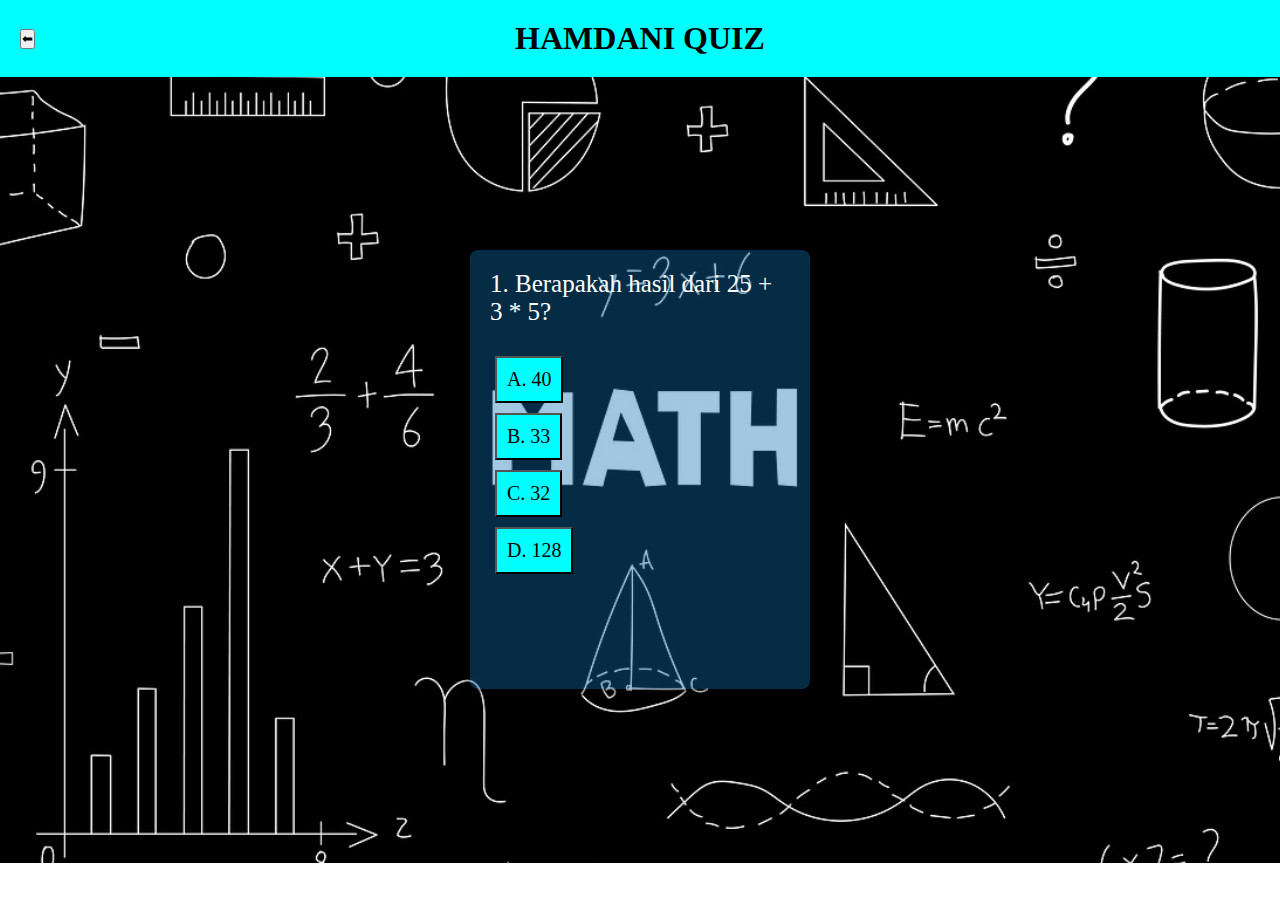
<file: matematika.html>
<!DOCTYPE html>
<html lang="en">

<head>
    <meta charset="UTF-8">
    <meta name="viewport" content="width=device-width, initial-scale=1.0">
    <title>IPS</title>
    <link rel="stylesheet" href="css2.css">
</head>

<body>
    <div class="bgm blo">
        <div class="phead">
            <a href="index.html" class="btn"> <button class="btn1" >
            ⬅
            </button></a>
           
            <h1 class="head">HAMDANI QUIZ</h1>
        </div>
        <div class="opacity">
            <div class="card">
                <div class="question-container" id="kontener">
           
                    <div id="question" class="question"></div>
                    <ul id="choices" class="choices"></ul>
                </div>
                <div class="skor" id="skor"></div>
                <div class="skor1" id="skor1"></div>
                <div class="yolo">

                    <a href="matematika.html" >
                    
                        <button id="tombol" ></button>
                    </a>
                </div>

            </div>
           
        </div>
        

       
    </div>

    <script>
        const questions = [
            {
                question: "1. Berapakah hasil dari 25 + 3 * 5?",
                choices: ["A. 40", "B. 33", "C. 32", "D. 128"],
                answer: "A"
            },
           
            {
                question: "2. Jika sebuah segitiga memiliki panjang sisi-sisi 3 cm, 4 cm, dan 5 cm, maka segitiga tersebut adalah...",
                choices: ["A. siku-siku", "B. sama sisi", "C. sama kaki", "D. sembarang"],
                answer: "A"
            },
           
            {
                question: "3. berapakah hasil dari √169",
                choices: ["A. 12", "B. 13", "C. 14", "D. 15"],
                answer: "B"
            },
           
            {
                question: "4. Jika panjang dan lebar suatu persegi panjang berturut-turut 8 cm dan 5 cm, maka luasnya adalah...",
                choices: ["A. 13 cm²", "B. 45 cm²", "C. 40 cm²", "D. 45 cm²"],
                answer: "C"
            },
           
            {
                question: "5. ika 15% dari sebuah jumlah adalah 60, maka jumlah tersebut adalah...",
                choices: ["A. 300", "B. 400", "C. 350", "D. 450"],
                answer: "B"
            },
           
            {
                question: "6. jika 2X + 4Y = 22 dan 5X - 2Y = 7 maka tentukan nilai dari 5X + 4Y",
                choices: ["A. 34", "B. 33", "C. 32", "D. 31"],
                answer: "D"
            },
           
            {
                question: "7. Sebuah segitiga siku-siku memiliki panjang sisi-sisi 6 cm, 8 cm, dan x cm. Nilai x adalah...",
                choices: ["A. 7 cm", "B. 10 cm", "C. 5 cm", "D. 9 cm"],
                answer: "B"
            },
           
            {
                question: "8. Jika harga sebuah buku adalah 25.000 rupiah dan turun 20%, maka harga setelah diskon adalah...",
                choices: ["A. 22.500 rupiah", "B. 23.000 rupiah", "C. 24.000 rupiah", "D. 20.000 rupiah "],
                answer: "D"
            },
           
            {
                question: "9. Jika deret bilangan ganjil dimulai dari 1, 3, 5, 7, ..., maka suku ke-6 dari deret tersebut adalah...",
                choices: ["A. 13", "B. 11", "C. 9", "D. 15"],
                answer: "B"
            },
           
            {
                question: "1 + 1 + 1 + 1 + 1 + 1 + 1 + 1 + 2 + 3 * 0 =",
                choices: ["A. 13", "B. 0", "C. 12", "D. 10"],
                answer: "D"
            },
           
           
           
        ];

        let currentQuestionIndex = 0;
        
        let init = -1;
       

        function displayQuestion() {
            const questionElement = document.getElementById("question");
            const choicesElement = document.getElementById("choices");
            const tombol = document.getElementById("tombol")
            const kontener = document.getElementById ('kontener')

           tombol.style.display= 'none'
         

        

            if (currentQuestionIndex < questions.length) {
                const currentQuestion = questions[currentQuestionIndex];
                questionElement.textContent = currentQuestion.question;
                choicesElement.innerHTML = "";

                currentQuestion.choices.forEach(choice => {
                    const p = document.createElement("p");
                    const button = document.createElement("button");
                    button.textContent = choice;
                    button.onclick = () => checkAnswer(choice);
                    p.appendChild(button);
                    choicesElement.appendChild(p);
                    questionElement.style.color = "white"


                    button.style.padding = "10px"
                    button.style.fontSize = "20px"
                    button.style.backgroundColor = "aqua"
                    button.style.textAlign= "left"
                    p.style.padding = "5px"
                   
                });
              
              
           
                init ++;
               
            }
            else {
              
               

                questionElement.textContent = "Selamat, Kamu telah menjawab semua pertanyaan!";
                choicesElement.innerHTML = "";
                init ++;
                document.getElementById("skor").textContent = `Nilai kamu adalah`
                document.getElementById("skor1").textContent = `${init}0`
                document.getElementById("tombol").textContent = 'main lagi'
               kontener.style.textAlign = "center"
                tombol.style.display = "contents"
                tombol.style.fontSize= "20px"
                tombol.style.paddingBottom= "10px"
                tombol.style.color= 'aqua'
               
               
                

             

                
            }
        }

        function checkAnswer(choice) {
            const currentQuestion = questions[currentQuestionIndex];
            if (choice[0] === currentQuestion.answer) {
                currentQuestionIndex++;
                displayQuestion()
                
            } 
            else {
                alert ("jawaban salah")
                currentQuestionIndex++;
                displayQuestion()
                init--
                console.log(init)
            }
        }

        displayQuestion();
    </script>

</body>

</html>
</file>
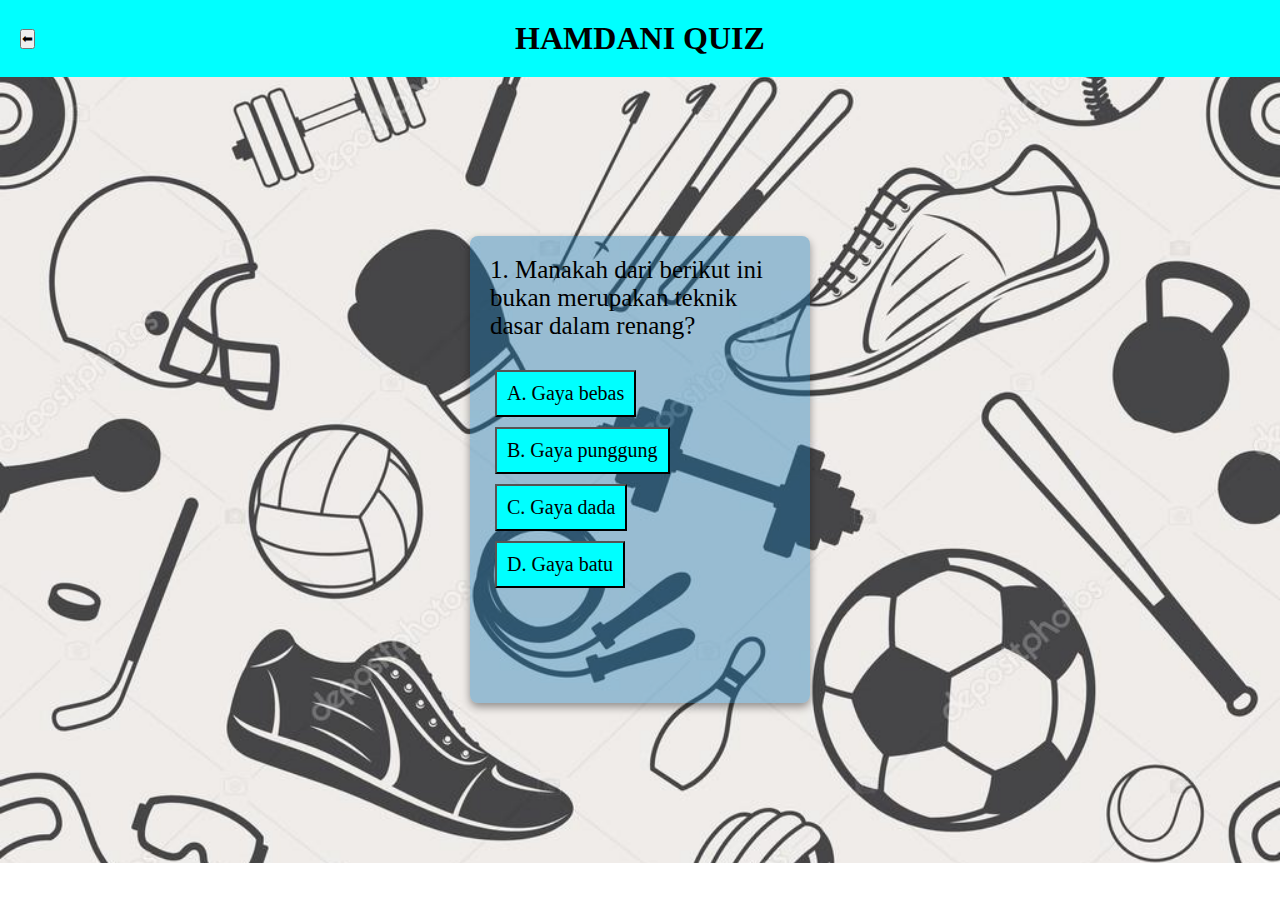
<file: olahraga.html>
<!DOCTYPE html>
<html lang="en">

<head>
    <meta charset="UTF-8">
    <meta name="viewport" content="width=device-width, initial-scale=1.0">
    <title>IPS</title>
    <link rel="stylesheet" href="css2.css">
</head>

<body>
    <div class="bgo blo">
        <div class="phead">
            <a href="index.html" class="btn"> <button class="btn1" >
            ⬅
            </button></a>
           
            <h1 class="head">HAMDANI QUIZ</h1>
        </div>
        <div class="opacity">
            <div class="card">
                <div class="question-container" id="kontener">
           
                    <div id="question" class="question"></div>
                    <ul id="choices" class="choices"></ul>
                </div>
                <div class="skor" id="skor"></div>
                <div class="skor1" id="skor1"></div>
                <div class="yolo">

                    <a href="olahraga.html" >
                    
                        <button id="tombol" ></button>
                    </a>
                </div>

            </div>
           
        </div>
        

       
    </div>

    <script>
        const questions = [
            {
                question: "1. Manakah dari berikut ini bukan merupakan teknik dasar dalam renang?",
                choices: ["A. Gaya bebas ", "B. Gaya punggung", "C. Gaya dada ", "D. Gaya batu"],
                answer: "D"
            },
           
            {
                question: "2. Berapa panjang lapangan lompat galah dalam atletik?",
                choices: ["A. 10 meter", "B. 20 meter", "C. 30 meter", "D. 40 meter"],
                answer: "A"
            },
           
            {
                question: "3. Apa nama strategi di sepak bola di mana pemain menyerang lawan untuk merebut bola di setengah lapangan mereka sendiri?",
                choices: ["A. Offside trap", "B. Counter-attack", "C. Pressing ", "D. Tiki-taka"],
                answer: "C"
            },
           
            {
                question: "4. Pemain yang bertugas menggiring bola dan mencetak poin dalam permainan bola basket disebut...",
                choices: ["A. Forward", "B. Center", "C. Point guard ", "D. Shooting guard"],
                answer: "D"
            },
           
            {
                question: "5. Apa yang dimaksud dengan istilah cardio dalam konteks olahraga?",
                choices: ["A. Latihan untuk memperkuat otot ", "B. Latihan untuk meningkatkan flexibilitas ", "C. Latihan untuk meningkatkan daya tahan jantung dan paru paru ", "D. Latihan untuk meningkatkan keseimbangan "],
                answer: "C"
            },
           
            {
                question: "6. Jarak lari lomba maraton adalah",
                choices: ["A. 10 KM", "B. 21 KM", "C. 42 KM", "D. 89 KM"],
                answer: "C"
            },
           
            {
                question: "7. Lapangan bulu tangkis terdiri dari garis-garis yang menunjukkan area permainan. Garis apa yang menunjukkan batas belakang lapangan?",
                choices: ["A. Garis baselin", "B. Garis servis ", "C. Garis side  ", "D. Garis end"],
                answer: "A"
            },
           
            {
                question: "8. Berapa panjang lapangan sepak bola standar FIFA?",
                choices: ["A. 90-100 meter", "B. 50-60 meter", "C. 100-110 meter ", "D. 70-80 meter "],
                answer: "C"
            },
           
            {
                question: "9. Apa nama teknik dalam tenis di mana pemain memukul bola dengan keras dan langsung?",
                choices: ["A. Smash", "B. Slice", "C. Drop shot", "D. Volley"],
                answer: "A"
            },
           
            {
                question: "10. Bola basket dimainkan dengan berapa orang dalam satu tim?",
                choices: ["A. 7 ", "B. 6 ", "C. 8", "D. 5"],
                answer: "D"
            },
           
           
           
        ];

        let currentQuestionIndex = 0;
        
        let init = -1;
       

        function displayQuestion() {
            const questionElement = document.getElementById("question");
            const choicesElement = document.getElementById("choices");
            const tombol = document.getElementById("tombol")
            const kontener = document.getElementById ('kontener')

           tombol.style.display= 'none'
         

        

            if (currentQuestionIndex < questions.length) {
                const currentQuestion = questions[currentQuestionIndex];
                questionElement.textContent = currentQuestion.question;
                choicesElement.innerHTML = "";

                currentQuestion.choices.forEach(choice => {
                    const p = document.createElement("p");
                    const button = document.createElement("button");
                    button.textContent = choice;
                    button.onclick = () => checkAnswer(choice);
                    p.appendChild(button);
                    choicesElement.appendChild(p);


                    button.style.padding = "10px"
                    button.style.fontSize = "20px"
                    button.style.backgroundColor = "aqua"
                    button.style.textAlign= "left"
                    p.style.padding = "5px"
                   
                });
              
              
           
                init ++;
               
            }
            else {
              
               

                questionElement.textContent = "Selamat, Kamu telah menjawab semua pertanyaan!";
                choicesElement.innerHTML = "";
                init ++;
                document.getElementById("skor").textContent = `Nilai kamu adalah`
                document.getElementById("skor1").textContent = `${init}0`
                document.getElementById("tombol").textContent = 'main lagi'
               kontener.style.textAlign = "center"
                tombol.style.display = "contents"
                tombol.style.fontSize= "20px"
                tombol.style.paddingBottom= "10px"
                tombol.style.color= 'aqua'
               
               
                

             

                
            }
        }

        function checkAnswer(choice) {
            const currentQuestion = questions[currentQuestionIndex];
            if (choice[0] === currentQuestion.answer) {
                currentQuestionIndex++;
                displayQuestion()
                
            } 
            else {
                alert ("jawaban salah")
                currentQuestionIndex++;
                displayQuestion()
                init--
                console.log(init)
            }
        }

        displayQuestion();
    </script>

</body>

</html>
</file>
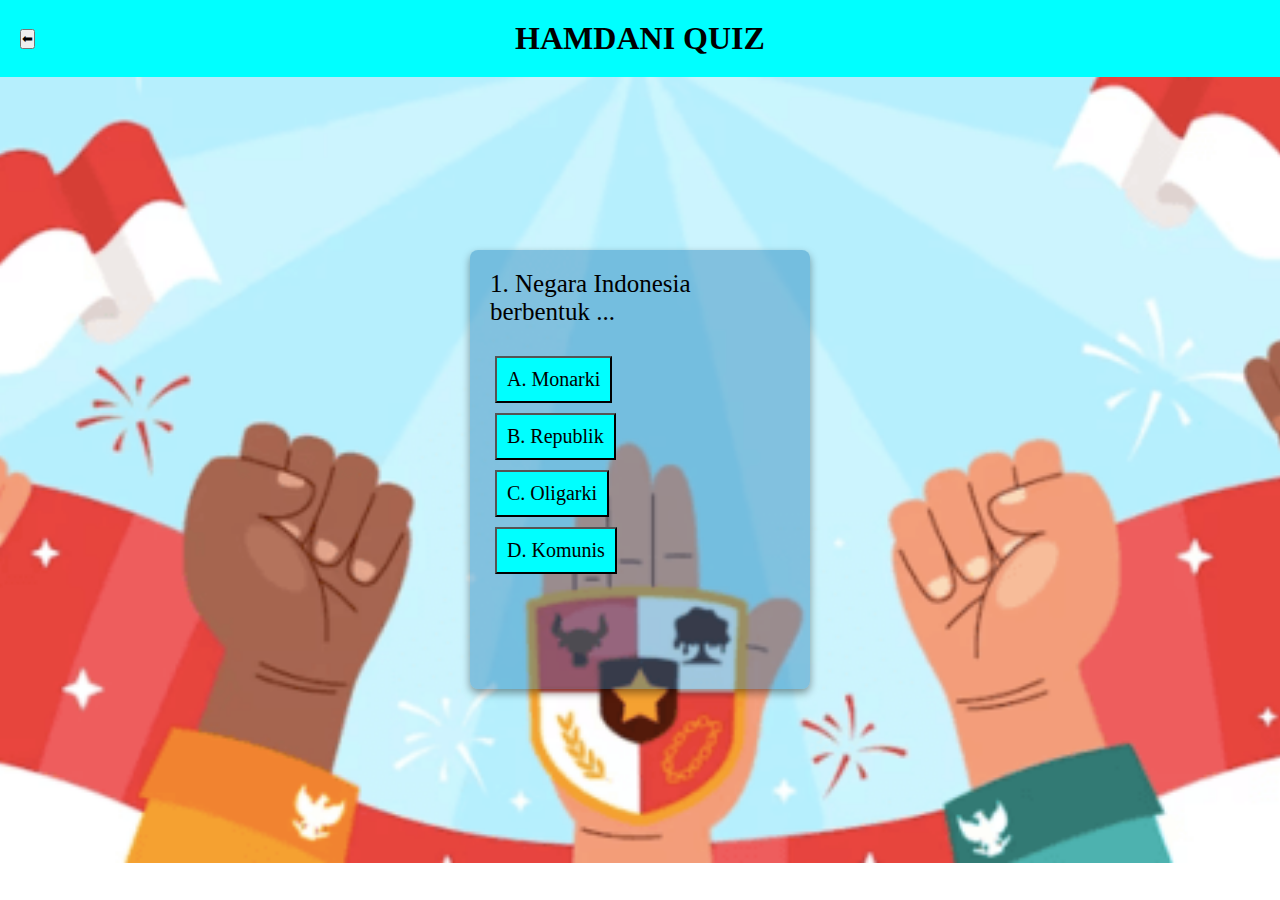
<file: pkn.html>
<!DOCTYPE html>
<html lang="en">

<head>
    <meta charset="UTF-8">
    <meta name="viewport" content="width=device-width, initial-scale=1.0">
    <title>IPS</title>
    <link rel="stylesheet" href="css2.css">
</head>

<body>
    <div class="bgp blo">
        <div class="phead">
            <a href="index.html" class="btn"> <button class="btn1" >
            ⬅
            </button></a>
           
            <h1 class="head">HAMDANI QUIZ</h1>
        </div>
        <div class="opacity">
            <div class="card">
                <div class="question-container" id="kontener">
           
                    <div id="question" class="question"></div>
                    <ul id="choices" class="choices"></ul>
                </div>
                <div class="skor" id="skor"></div>
                <div class="skor1" id="skor1"></div>
                <div class="yolo">

                    <a href="pkn.html" >
                    
                        <button id="tombol" ></button>
                    </a>
                </div>

            </div>
           
        </div>
        

       
    </div>

    <script>
        const questions = [
            {
                question: "1. Negara Indonesia berbentuk ... ",
                choices: ["A. Monarki", "B. Republik", "C. Oligarki", "D. Komunis"],
                answer: "B"
            },
           
            {
                question: "2. Siapa penulis naskah Proklamasi Kemerdekaan Indonesia?",
                choices: ["A. Soekarno", "B. Mohammad Hatta ", "C. Soebardjo ", "D. Ki Hadjar Dewantara"],
                answer: "C"
            },
           
            {
                question: "3. Hari pancasila di peringati setiap tanggal",
                choices: ["A. 1 juni", "B. 1 mei", "C. 22 juni", "3. 17 agustus"],
                answer: "A"
            },
           
            {
                question: "4. Kewajiban untuk menghormati simbol-simbol negara, seperti bendera, lambang negara, dan lagu kebangsaan, merupakan bagian dari...",
                choices: ["A. Hak asai manusia", "B. kewajiban moral", "C. Hak politik", "D. kewajiban konstitusional"],
                answer: "B"
            },
           
            {
                question: "5. Hak untuk mendapatkan pendidikan adalah contoh dari...",
                choices: ["A. Hak politik  ", "B. Hak ekonomi ", "C. Hak sosial", "D. Hak budaya"],
                answer: "C"
            },
           
            {
                question: "6. Hak asasi manusia (HAM) di Indonesia dijamin oleh?",
                choices: ["A. Pancasila", "B. UUD 1945", "C. Pancasila dan UUD 1945 ", "D. Polisi"],
                answer: "C"
            },
           
            {
                question: "7. Siapa yang menyusun naskah Pancasila?",
                choices: ["A. Mohammad hatta", "B. Soekarno", "C. Soepomo", "D. Hamdani"],
                answer: "C"
            },
           
            {
                question: "8. Siapa yang mengajukan Piagam Jakarta dalam Konferensi Asia-Afrika tahun 1955?",
                choices: ["A. Mohammad hatta ", "B. Bung tomo", "C. Jendral sudriman", "D. Ir. Soekarno"],
                answer: "D"
            },
           
            {
                question: "9. UUD 1945 disahkan pada tanggal?",
                choices: ["A. 17 Agustus 1945", "B. 18 Agustus 1945", "C. 19 Agustus 1945", "D. 20 Agustus 1945"],
                answer: "B"
            },
           
            {
                question: "10. Berapa jumlah sila pada pancasila",
                choices: ["A. 5", "B. 4", "C. 6", "D. 3"],
                answer: "A"
            },
           
           
        ];

        let currentQuestionIndex = 0;
        
        let init = -1;
       

        function displayQuestion() {
            const questionElement = document.getElementById("question");
            const choicesElement = document.getElementById("choices");
            const tombol = document.getElementById("tombol")
            const kontener = document.getElementById ('kontener')

           tombol.style.display= 'none'
         

        

            if (currentQuestionIndex < questions.length) {
                const currentQuestion = questions[currentQuestionIndex];
                questionElement.textContent = currentQuestion.question;
                choicesElement.innerHTML = "";

                currentQuestion.choices.forEach(choice => {
                    const p = document.createElement("p");
                    const button = document.createElement("button");
                    button.textContent = choice;
                    button.onclick = () => checkAnswer(choice);
                    p.appendChild(button);
                    choicesElement.appendChild(p);


                    button.style.padding = "10px"
                    button.style.fontSize = "20px"
                    button.style.backgroundColor = "aqua"
                    button.style.textAlign= "left"
                    p.style.padding = "5px"
                   
                });
              
              
           
                init ++;
               
            }
            else {
              
               

                questionElement.textContent = "Selamat, Kamu telah menjawab semua pertanyaan!";
                choicesElement.innerHTML = "";
                init ++;
                document.getElementById("skor").textContent = `Nilai kamu adalah`
                document.getElementById("skor1").textContent = `${init}0`
                document.getElementById("tombol").textContent = 'main lagi'
               kontener.style.textAlign = "center"
                tombol.style.display = "contents"
                tombol.style.fontSize= "20px"
                tombol.style.paddingBottom= "10px"
                tombol.style.color= 'aqua'
               
               
                

             

                
            }
        }

        function checkAnswer(choice) {
            const currentQuestion = questions[currentQuestionIndex];
            if (choice[0] === currentQuestion.answer) {
                currentQuestionIndex++;
                displayQuestion()
                
            } 
            else {
                alert ("jawaban salah")
                currentQuestionIndex++;
                displayQuestion()
                init--
                console.log(init)
            }
        }

        displayQuestion();
    </script>

</body>

</html>
</file>
<file: data.css>
*,
html
body{
    margin: 0;
    padding: 0;
    font-family: 'Times New Roman', Times, serif;
}



.blo {
    align-items: center;
    justify-content: center;
    height: auto;
    text-align: center;

}

   
.phead1{
    padding: 20px;
    background-color: aqua;
   
 
    
}
.head{
    color: rgb(19, 18, 17);
    font-size: xx-large;
    font: bolder;
    padding-left: 35%;
    

   
}
.head1{
    color: rgb(19, 18, 17);
    font-size: xx-large;
    font: bolder;
    
}

    
.isi{
    display: flex;
    flex-wrap: wrap;
    gap: 20px;
    padding-right: 10px ;
    padding-left: 10px;
    height: 50vh;
    padding-top: 20px;
   

}
.p{
     flex:  20%;
    box-sizing: border-box;
    background-color: goldenrod;
    text-align: center;
    padding: 10px;
    height: 50vh;
    box-shadow: 2px 5px 2px 2px rgb(0, 0, 0, .5);

}

.mapel{
    font-size: xx-large;
    font: bold;
    color: black;
    padding-bottom: 10vh;

}
.tombolisi{
   padding-top: 10vh;
}

.tombol{
    background-color: aqua;
    padding: 10px;
    border-color: black;
    cursor: pointer;
    color: white;
    width: 100%;
    font-size: 15px;
    font: bold;


}

.tombolisi :hover{
    background-color:  black;

}


@media screen  and (max-width: 500px){
   .mapel{
    font-size: 20px;
   }
   .p{
    height: 30vh;
   }
   .tombolisi{
    padding-top: 18px;
   }
   .mapel{
    padding-bottom: 18px;
   }

}
</file>
<file: css2.css>
*,
html
body{
    margin: 0;
    padding: 0;
    font-family: 'Times New Roman', Times, serif;
}

.bg{
    background-image: url(pelajaran/ips.jpg);
    background-attachment: fixed;
    background-position: center;
    background-repeat: no-repeat;
    background-size: cover;
    height: 100vh;
    

}
.bgind{
    background-image: url(pelajaran/b\ indo.jpg);
    background-attachment: fixed;
    background-position: center;
    background-repeat: no-repeat;
    background-size: cover;
    height: 100vh;
    

}
.bgm{
    background-image: url(pelajaran/mtk.jpg);
    background-attachment: fixed;
    background-position: center;
    background-repeat: no-repeat;
    background-size: cover;
    height: 100vh;
    

}
.bgall{
    background-image: url(pelajaran/all.jpg);
    background-attachment: fixed;
    background-position: center;
    background-repeat: no-repeat;
    background-size: cover;
    height: 100vh;
    

}
.bgi{
    background-image: url(pelajaran/ipa.jpg);
    background-attachment: fixed;
    background-position: center;
    background-repeat: no-repeat;
    background-size: cover;
    height: 100vh;
    

}
.bgo{
    background-image: url(pelajaran/olahraga.jpg);
    background-attachment: fixed;
    background-position: center;
    background-repeat: no-repeat;
    background-size: cover;
    height: 100vh;
    

}
.bgp{
    background-image: url(pelajaran/pkn.jpg);
    background-attachment: fixed;
    background-position: center;
    background-repeat: no-repeat;
    background-size: cover;
    height: 100vh;
    

}
.bging{
    background-image: url(pelajaran/inggris.jpg);
    background-attachment: fixed;
    background-position: center;
    background-repeat: no-repeat;
    background-size: cover;
    height: 100vh;
    

}
.blo{
    align-items: center;
    justify-content: center;
    height: auto;
    text-align: center;

}
.phead{
    background-color: aqua;
    display: flex;
    padding: 20px;
    align-items: center;
    justify-content: center;
    text-align: center;

}

.btn{
    position: absolute;
  left: 20px;
}
.opacity{
    display: flex;
    justify-content: center;
    align-items: center;
    height: 87.3vh;

}
.card{
    width: 300px;
    padding: 20px;
    background-color: rgba(14, 113, 174, 0.39);
    box-shadow: 0 4px 8px rgba(0,0,0,0.4);
    border-radius: 8px;
    text-align: left;

}


.question{
    font-size: 25px;
    padding-bottom: 25px;
   

}

.skor{
    text-align: center;
    font-size: 30px;
    padding-top: 30px;
   

}
.skor1{
    text-align: center;
    font-size: 70px;
    font-weight: 900;
    padding-bottom: 60px;
    color :aqua;
    

}
.yolo{
    text-align: center;
   
    

}

@media screen  and (max-width: 500px){
    .card{
        width: 250px;
    }
    .opacity{
        height: 89vh;
    }
}
</file>
